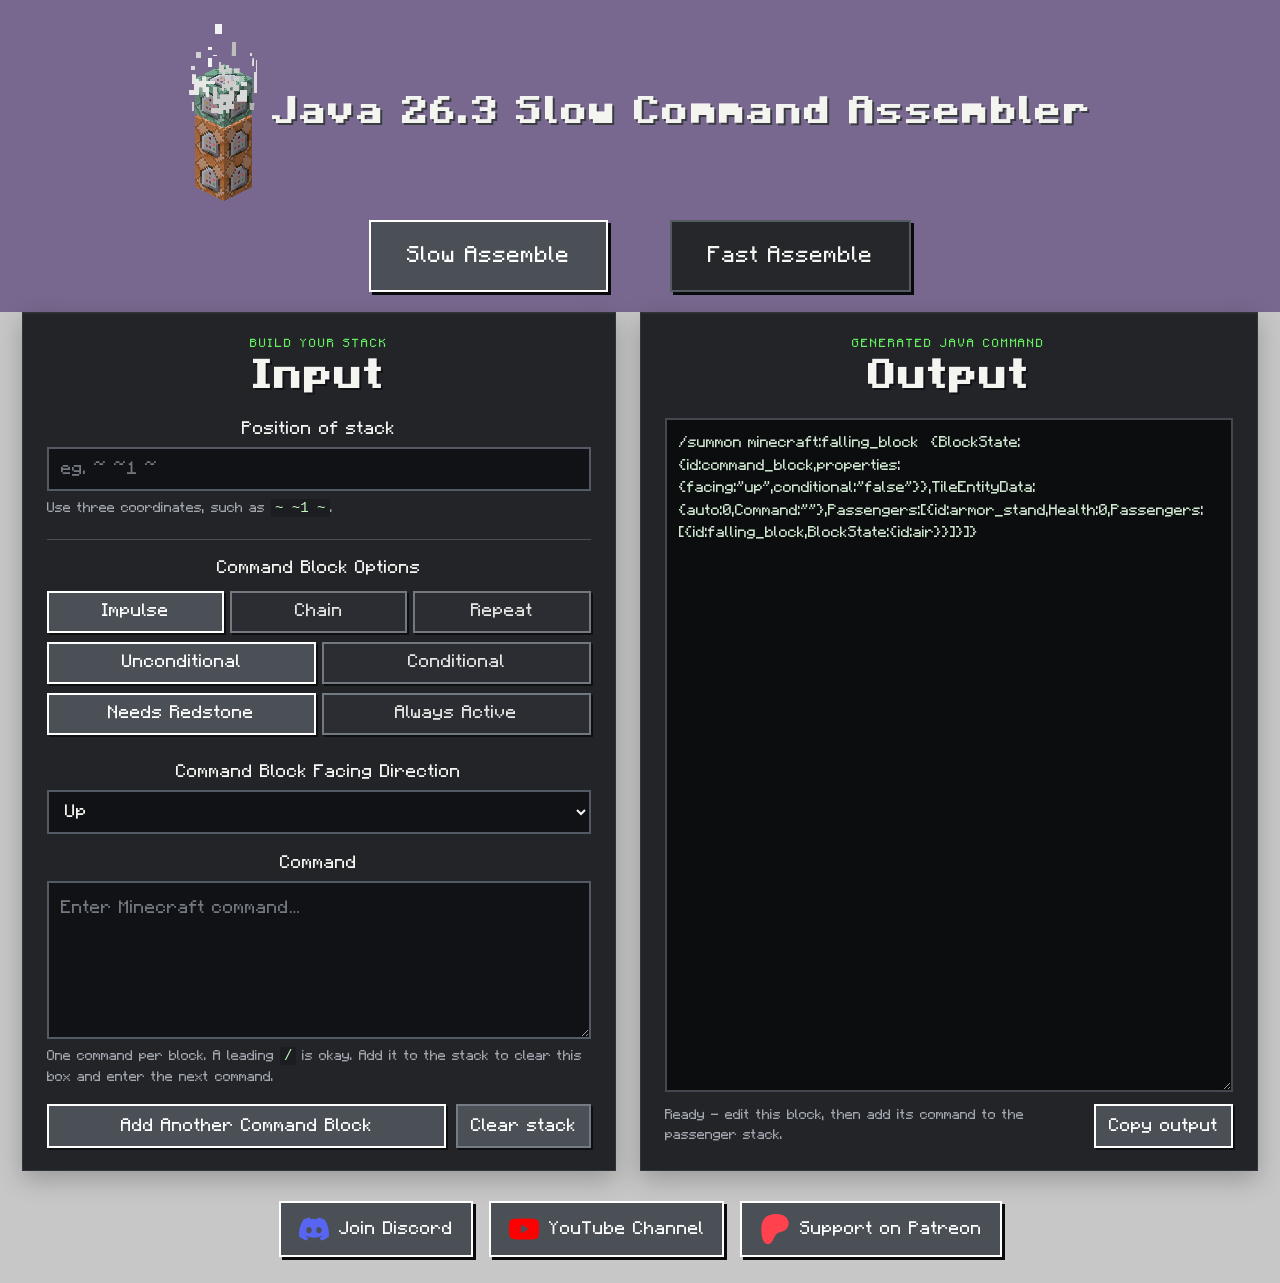
<file: index.html>
<!doctype html>
<html lang="en">
<head>
  <meta charset="utf-8">
  <meta name="viewport" content="width=device-width, initial-scale=1">
  <meta name="theme-color" content="#17191d">
  <meta name="description" content="Build Minecraft Java Edition command-block stacks and generate a passenger summon command.">
  <title>Java 26.3 Slow Command Assembler</title>
  <link rel="icon" href="./assets/favicon.png?v=20261027e" type="image/png" sizes="300x300">
  <link rel="stylesheet" href="./styles.css?v=20261027k">
  <script src="./app.js?v=20261025f" defer></script>
</head>
<body data-mode="slow">
  <header class="site-header">
    <div class="brand-line">
      <img class="brand-mark" src="./assets/commandsss.png" alt="" aria-hidden="true">
      <h1>Java 26.3 Slow Command Assembler</h1>
    </div>
    <nav class="mode-nav" aria-label="Assembler mode">
      <a class="mode-link is-active" href="./index.html?v=20261027k" aria-current="page">Slow Assemble</a>
      <a class="mode-link" href="./instant.html?v=20261027k">Fast Assemble</a>
    </nav>
  </header>

  <main class="workbench">
    <section class="panel input-panel" aria-labelledby="input-title">
      <div class="panel-heading">
        <span class="eyebrow">BUILD YOUR STACK</span>
        <h2 id="input-title">Input</h2>
      </div>

      <div class="position-field">
        <label for="position">Position of stack</label>
        <input id="position" name="position" type="text" autocomplete="off" spellcheck="false" placeholder="eg. ~ ~1 ~" aria-describedby="position-help">
        <small id="position-help" class="field-help">Use three coordinates, such as <code>~ ~1 ~</code>.</small>
      </div>

      <hr class="rule">

      <form id="command-form" autocomplete="off">
        <fieldset class="choice-group">
          <legend>Command Block Options</legend>

          <div class="segmented-row" role="group" aria-label="Command block type">
            <input type="radio" id="type-impulse" name="command_type" value="impulse" checked>
            <label for="type-impulse">Impulse</label>
            <input type="radio" id="type-chain" name="command_type" value="chain">
            <label for="type-chain">Chain</label>
            <input type="radio" id="type-repeating" name="command_type" value="repeating">
            <label for="type-repeating">Repeat</label>
          </div>

          <div class="segmented-row two-up" role="group" aria-label="Conditional mode">
            <input type="radio" id="unconditional" name="conditional" value="false" checked>
            <label for="unconditional">Unconditional</label>
            <input type="radio" id="conditional" name="conditional" value="true">
            <label for="conditional">Conditional</label>
          </div>

          <div class="segmented-row two-up" role="group" aria-label="Activation mode">
            <input type="radio" id="needs-redstone" name="always_active" value="false" checked>
            <label for="needs-redstone">Needs Redstone</label>
            <input type="radio" id="always-active" name="always_active" value="true">
            <label for="always-active">Always Active</label>
          </div>
        </fieldset>

        <div class="select-field">
          <label for="direction">Command Block Facing Direction</label>
          <select id="direction" name="direction">
            <option value="north">North</option>
            <option value="east">East</option>
            <option value="south">South</option>
            <option value="west">West</option>
            <option value="up" selected>Up</option>
            <option value="down">Down</option>
          </select>
        </div>

        <div class="command-field">
          <label for="command">Command</label>
          <textarea id="command" name="command" rows="5" spellcheck="false" placeholder="Enter Minecraft command…" aria-describedby="command-help"></textarea>
          <small id="command-help" class="field-help">One command per block. A leading <code>/</code> is okay. Add it to the stack to clear this box and enter the next command.</small>
        </div>

        <div class="form-actions">
          <button class="button button-primary" id="add-block" type="button">Add Another Command Block</button>
          <button class="button button-quiet" id="clear-stack" type="button">Clear stack</button>
        </div>
      </form>

      <div class="stack-list-wrap" id="stack-list-wrap" hidden>
        <div class="stack-list-heading"><span>STACK ORDER</span><span id="stack-count">0 BLOCKS</span></div>
        <ol id="stack-list" class="stack-list" aria-label="Added command blocks"></ol>
      </div>
    </section>

    <section class="panel output-panel" aria-labelledby="output-title">
      <div class="panel-heading output-heading">
        <div>
          <span class="eyebrow">GENERATED JAVA COMMAND</span>
          <h2 id="output-title">Output</h2>
        </div>
      </div>
      <textarea id="output_text" class="output-code" rows="20" readonly spellcheck="false" aria-label="Generated summon command" placeholder="Output generates here…"></textarea>
      <div class="output-footer">
        <p id="output-status" class="output-status" aria-live="polite">Add a command to preview your stack.</p>
        <button class="button button-copy" id="copy-output" type="button" disabled>Copy output</button>
      </div>
    </section>
  </main>

  <footer class="social-footer" aria-label="Community links">
    <a class="social-link" href="https://discord.gg/x5nktvPPAh" target="_blank" rel="noopener noreferrer">
      <img src="./assets/discord.svg" alt="" aria-hidden="true">
      <span>Join Discord</span>
    </a>
    <a class="social-link" href="https://youtube.com/@mekocqc?si=2ca605-yRXysZ8d2" target="_blank" rel="noopener noreferrer">
      <img src="./assets/youtube.svg" alt="" aria-hidden="true">
      <span>YouTube Channel</span>
    </a>
    <a class="social-link" href="https://www.patreon.com/16683975/join" target="_blank" rel="noopener noreferrer">
      <img src="./assets/patreon.svg" alt="" aria-hidden="true">
      <span>Support on Patreon</span>
    </a>
  </footer>
</body>
</html>
</file>
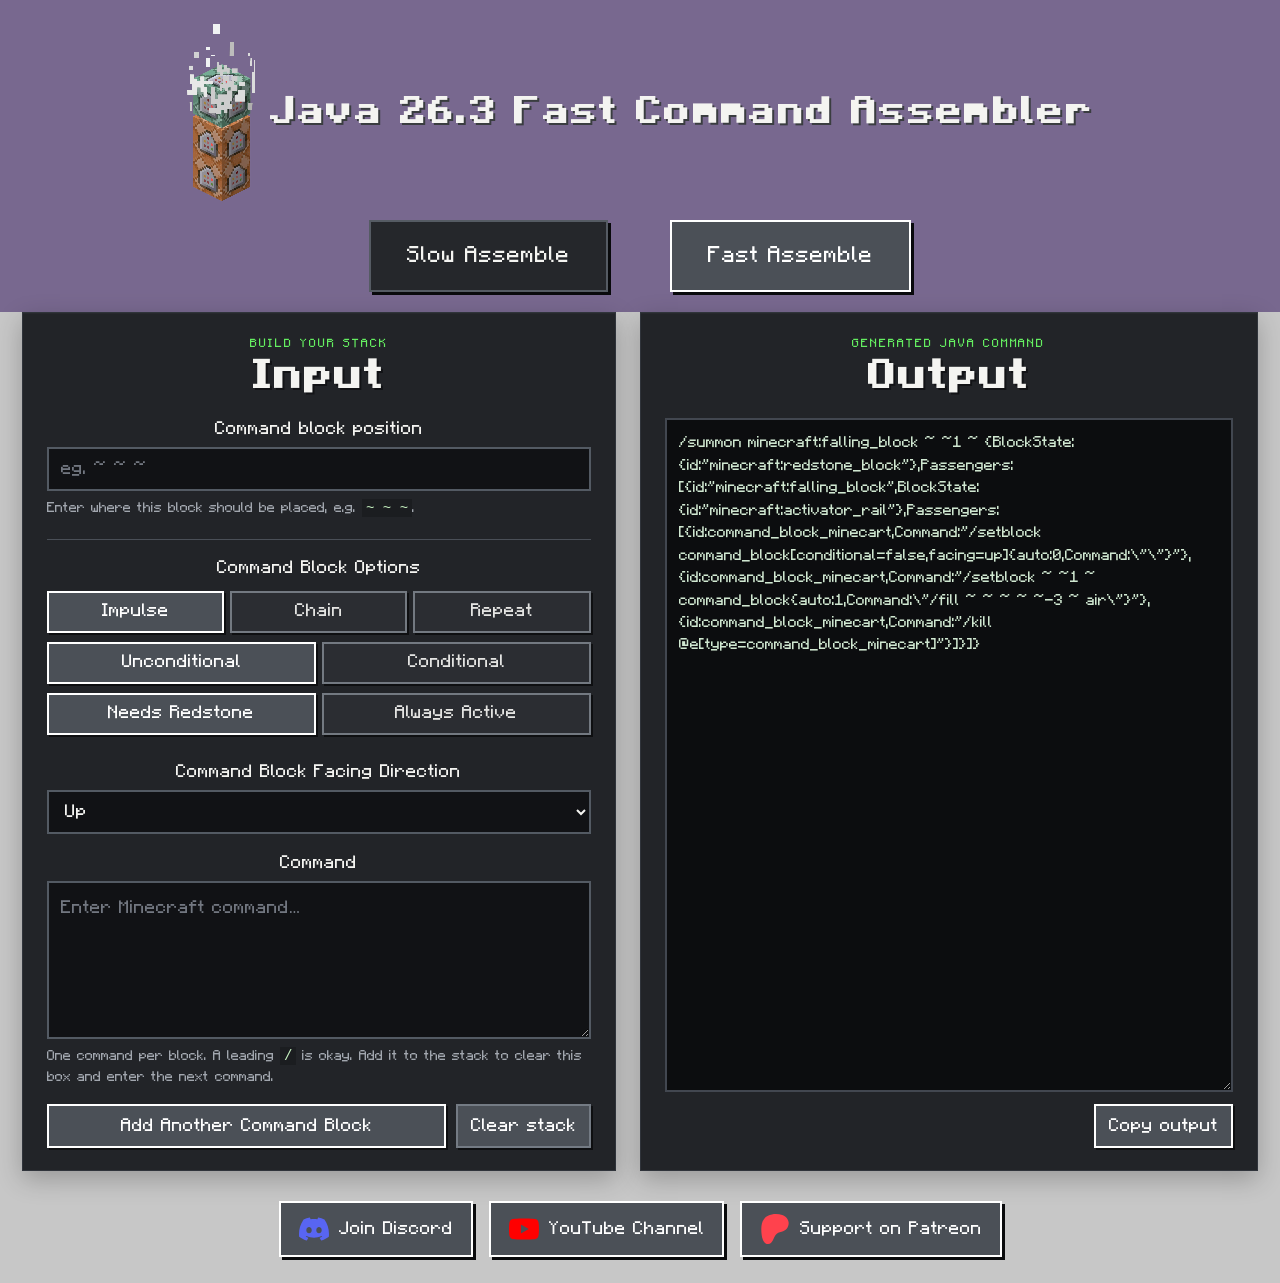
<file: instant.html>
<!doctype html>
<html lang="en">
<head>
  <meta charset="utf-8">
  <meta name="viewport" content="width=device-width, initial-scale=1">
  <meta name="theme-color" content="#17191d">
  <meta name="description" content="Build Minecraft Java Edition command-block stacks with command-block minecart placement commands.">
  <title>Java 26.3 Fast Command Assembler</title>
  <link rel="icon" href="./assets/favicon.png?v=20261027e" type="image/png" sizes="300x300">
  <link rel="stylesheet" href="./styles.css?v=20261027k">
  <script src="./app.js?v=20261025f" defer></script>
</head>
<body data-mode="fast">
  <header class="site-header">
    <div class="brand-line">
      <img class="brand-mark" src="./assets/commandsss.png" alt="" aria-hidden="true">
      <h1>Java 26.3 Fast Command Assembler</h1>
    </div>
    <nav class="mode-nav" aria-label="Assembler mode">
      <a class="mode-link" href="./index.html?v=20261027k">Slow Assemble</a>
      <a class="mode-link is-active" href="./instant.html?v=20261027k" aria-current="page">Fast Assemble</a>
    </nav>
  </header>

  <main class="workbench">
    <section class="panel input-panel" aria-labelledby="input-title">
      <div class="panel-heading">
        <span class="eyebrow">BUILD YOUR STACK</span>
        <h2 id="input-title">Input</h2>
      </div>

      <div class="position-field">
        <label for="position">Command block position</label>
        <input id="position" name="position" type="text" autocomplete="off" spellcheck="false" placeholder="eg. ~ ~ ~" aria-describedby="position-help">
        <small id="position-help" class="field-help">Enter where this block should be placed, e.g. <code>~ ~ ~</code>.</small>
      </div>

      <hr class="rule">

      <form id="command-form" autocomplete="off">
        <fieldset class="choice-group">
          <legend>Command Block Options</legend>

          <div class="segmented-row" role="group" aria-label="Command block type">
            <input type="radio" id="type-impulse" name="command_type" value="impulse" checked>
            <label for="type-impulse">Impulse</label>
            <input type="radio" id="type-chain" name="command_type" value="chain">
            <label for="type-chain">Chain</label>
            <input type="radio" id="type-repeating" name="command_type" value="repeating">
            <label for="type-repeating">Repeat</label>
          </div>

          <div class="segmented-row two-up" role="group" aria-label="Conditional mode">
            <input type="radio" id="unconditional" name="conditional" value="false" checked>
            <label for="unconditional">Unconditional</label>
            <input type="radio" id="conditional" name="conditional" value="true">
            <label for="conditional">Conditional</label>
          </div>

          <div class="segmented-row two-up" role="group" aria-label="Activation mode">
            <input type="radio" id="needs-redstone" name="always_active" value="false" checked>
            <label for="needs-redstone">Needs Redstone</label>
            <input type="radio" id="always-active" name="always_active" value="true">
            <label for="always-active">Always Active</label>
          </div>
        </fieldset>

        <div class="select-field">
          <label for="direction">Command Block Facing Direction</label>
          <select id="direction" name="direction">
            <option value="north">North</option>
            <option value="east">East</option>
            <option value="south">South</option>
            <option value="west">West</option>
            <option value="up" selected>Up</option>
            <option value="down">Down</option>
          </select>
        </div>

        <div class="command-field">
          <label for="command">Command</label>
          <textarea id="command" name="command" rows="5" spellcheck="false" placeholder="Enter Minecraft command…" aria-describedby="command-help"></textarea>
          <small id="command-help" class="field-help">One command per block. A leading <code>/</code> is okay. Add it to the stack to clear this box and enter the next command.</small>
        </div>

        <div class="form-actions">
          <button class="button button-primary" id="add-block" type="button">Add Another Command Block</button>
          <button class="button button-quiet" id="clear-stack" type="button">Clear stack</button>
        </div>
      </form>

      <div class="stack-list-wrap" id="stack-list-wrap" hidden>
        <div class="stack-list-heading"><span>STACK ORDER</span><span id="stack-count">0 BLOCKS</span></div>
        <ol id="stack-list" class="stack-list" aria-label="Added command blocks"></ol>
      </div>
    </section>

    <section class="panel output-panel" aria-labelledby="output-title">
      <div class="panel-heading output-heading">
        <div>
          <span class="eyebrow">GENERATED JAVA COMMAND</span>
          <h2 id="output-title">Output</h2>
        </div>
      </div>
      <textarea id="output_text" class="output-code" rows="20" readonly spellcheck="false" aria-label="Generated summon command" placeholder="Output generates here…"></textarea>
      <div class="output-footer">
        <p id="output-status" class="output-status" aria-live="polite">Add a command to preview your stack.</p>
        <button class="button button-copy" id="copy-output" type="button" disabled>Copy output</button>
      </div>
    </section>
  </main>

  <footer class="social-footer" aria-label="Community links">
    <a class="social-link" href="https://discord.gg/x5nktvPPAh" target="_blank" rel="noopener noreferrer">
      <img src="./assets/discord.svg" alt="" aria-hidden="true">
      <span>Join Discord</span>
    </a>
    <a class="social-link" href="https://youtube.com/@mekocqc?si=2ca605-yRXysZ8d2" target="_blank" rel="noopener noreferrer">
      <img src="./assets/youtube.svg" alt="" aria-hidden="true">
      <span>YouTube Channel</span>
    </a>
    <a class="social-link" href="https://www.patreon.com/16683975/join" target="_blank" rel="noopener noreferrer">
      <img src="./assets/patreon.svg" alt="" aria-hidden="true">
      <span>Support on Patreon</span>
    </a>
  </footer>
</body>
</html>
</file>
<file: styles.css>
@font-face {
  font-family: "Minecraft";
  src: url("[data-uri]") format("opentype");
  font-style: normal;
  font-weight: 400;
  font-display: swap;
}
@font-face {
  font-family: "Minecraft";
  src: url("[data-uri]") format("opentype");
  font-style: italic;
  font-weight: 400;
  font-display: swap;
}
@font-face {
  font-family: "Minecraft";
  src: url("[data-uri]") format("opentype");
  font-style: normal;
  font-weight: 700;
  font-display: swap;
}
@font-face {
  font-family: "Minecraft";
  src: url("[data-uri]") format("opentype");
  font-style: italic;
  font-weight: 700;
  font-display: swap;
}

:root {
  color-scheme: dark;
  --page: #c7c7c7;
  --header: #78688f;
  --panel: #222428;
  --field: #111215;
  --field-raised: #2b2d32;
  --line: #3c424b;
  --text: #f4f4f1;
  --muted: #a1a6ae;
  --accent: #65ef61;
  --accent-deep: #21c943;
  --warning: #ffcb66;
  --mono: 'Minecraft', 'SFMono-Regular', Consolas, 'Liberation Mono', monospace;
  font-size: 18px;
  font-family: var(--mono);
  font-synthesis: none;
  text-rendering: optimizeLegibility;
}

* { box-sizing: border-box; }

body {
  margin: 0;
  min-width: 320px;
  min-height: 100vh;
  color: var(--text);
  background: var(--page);
}

button, input, select, textarea { font: inherit; }
button, a, input, select, textarea { -webkit-tap-highlight-color: transparent; }

.site-header {
  padding: 22px 24px 20px;
  background: var(--header);
  text-align: center;
}

.brand-line {
  display: flex;
  align-items: center;
  justify-content: center;
  gap: 13px;
}

.brand-line h1 {
  margin: 0;
  font-size: clamp(1.15rem, 3.7vw, 2.15rem);
  line-height: 1.25;
  letter-spacing: .035em;
  font-weight: 700;
  text-shadow: 2px 2px 0 #3a3d40;
}

.brand-mark {
  display: block;
  width: auto;
  height: 180px;
  flex: 0 0 auto;
  object-fit: contain;
  image-rendering: pixelated;
}

.mode-nav {
  display: flex;
  justify-content: center;
  gap: clamp(16px, 5vw, 62px);
  margin: 18px auto 0;
}

.mode-link {
  position: relative;
  display: inline-flex;
  min-height: 72px;
  align-items: center;
  padding: 16px 36px;
  border: 2px solid #555b63;
  background: #25272b;
  color: var(--text);
  text-decoration: none;
  font-size: 1.25rem;
  box-shadow: 3px 3px 0 #090a0c;
  transition: border-color .15s ease, color .15s ease, transform .15s ease;
}

.mode-link:hover {
  color: #fff;
  border-color: #fff;
}

.mode-link:focus-visible {
  color: #fff;
  border-color: #fff;
  outline: 2px solid #fff;
  outline-offset: 2px;
}

.mode-link:active { transform: translate(2px, 2px); box-shadow: 1px 1px 0 #090a0c; }
.mode-link.is-active { border-color: #fff; color: #fff; background: #4b5057; }
.mode-link.is-active:hover { border-color: #fff; }
.workbench {
  width: min(1360px, 100%);
  margin: 0 auto;
  padding: 0 22px 30px;
  display: grid;
  grid-template-columns: minmax(360px, .96fr) minmax(360px, 1fr);
  gap: 24px;
  align-items: stretch;
}

.panel {
  min-width: 0;
  padding: 23px 24px 22px;
  background: var(--panel);
  border: 1px solid #30343b;
  box-shadow: 0 8px 24px rgba(0,0,0,.24), inset 0 1px rgba(255,255,255,.025);
}

.panel-heading {
  margin: 0 0 20px;
  text-align: center;
}

.panel-heading h2 {
  margin: 2px 0 0;
  font-size: clamp(1.8rem, 3.3vw, 2.4rem);
  line-height: 1.1;
  text-shadow: 2px 2px 0 #121316;
}

.eyebrow {
  display: block;
  color: var(--accent);
  font-size: .68rem;
  letter-spacing: .16em;
}

.position-field, .select-field, .command-field { display: flex; flex-direction: column; gap: 7px; }
.position-field label, .select-field label, .command-field label, .choice-group legend {
  color: var(--text);
  font-size: 1rem;
  text-align: center;
}

input[type="text"], select, textarea {
  width: 100%;
  border: 2px solid #535a63;
  border-radius: 0;
  outline: none;
  background: var(--field);
  color: var(--text);
  transition: border-color .14s ease, box-shadow .14s ease;
}

input[type="text"], select { min-height: 44px; padding: 9px 12px; }
textarea { resize: vertical; padding: 12px; line-height: 1.45; }
input::placeholder, textarea::placeholder { color: #727780; }
input:focus, select:focus, textarea:focus { border-color: var(--accent); box-shadow: 0 0 0 2px rgba(101,239,97,.13); }

.field-help { color: var(--muted); font-size: .78rem; line-height: 1.45; }
.field-help code { color: #c8f5c2; background: rgba(0,0,0,.2); padding: 1px 4px; }
.rule { border: 0; border-top: 1px solid #4a4f57; margin: 20px 0 17px; }

.choice-group { min-width: 0; margin: 0; padding: 0; border: 0; }
.choice-group legend { width: 100%; margin: 0 0 12px; }
.segmented-row {
  display: grid;
  grid-template-columns: repeat(3, minmax(0, 1fr));
  gap: 6px;
  margin: 0 0 9px;
}
.segmented-row.two-up { grid-template-columns: repeat(2, minmax(0, 1fr)); }
.segmented-row input { position: absolute; opacity: 0; pointer-events: none; }
.segmented-row label {
  display: flex;
  min-height: 42px;
  align-items: center;
  justify-content: center;
  padding: 8px 6px;
  border: 2px solid #737981;
  background: var(--field-raised);
  color: #e4e4e2;
  text-align: center;
  line-height: 1.15;
  cursor: pointer;
  box-shadow: 2px 2px 0 #0e0f11;
  transition: background .14s ease, border-color .14s ease, color .14s ease, transform .14s ease;
}
.segmented-row label:hover { border-color: #a3adb0; }
.segmented-row input:checked + label { border-color: #fff; color: #fff; background: #4b5057; }
.segmented-row input:focus-visible + label { outline: 2px solid #fff; outline-offset: 2px; }

.select-field { margin-top: 17px; }
.command-field { margin-top: 18px; }
.command-field textarea { min-height: 142px; }

.form-actions { display: flex; flex-wrap: wrap; gap: 10px; margin-top: 17px; }
.button {
  display: inline-flex;
  min-height: 41px;
  align-items: center;
  justify-content: center;
  padding: 9px 13px;
  border: 2px solid #747b84;
  border-radius: 0;
  background: #4b5057;
  color: #fff;
  cursor: pointer;
  box-shadow: 2px 2px 0 #0e0f11;
  transition: transform .13s ease, border-color .13s ease, background .13s ease, color .13s ease;
}
.button:hover:not(:disabled) { border-color: #fff; background: #5b6068; }
.button:focus-visible:not(:disabled) { border-color: #fff; outline: 2px solid #fff; outline-offset: 2px; }
.button:active:not(:disabled) { transform: translate(2px, 2px); box-shadow: none; }
.button:disabled { opacity: .48; cursor: not-allowed; box-shadow: none; }
.button-primary { flex: 1 1 220px; border-color: #fff; background: #4b5057; color: #fff; }
.button-primary:hover:not(:disabled) { background: #5b6068; }
.button-quiet { flex: 0 0 auto; color: #fff; background: #4b5057; }
.button-copy { border-color: #fff; color: #fff; background: #4b5057; white-space: nowrap; }
.button-copy:hover:not(:disabled),
.button-copy:focus:not(:disabled),
.button-copy:active:not(:disabled) { background: #4b5057; color: #fff; }

.stack-list-wrap { margin-top: 21px; border-top: 1px solid var(--line); padding-top: 13px; }
.stack-list-heading { display: flex; justify-content: space-between; color: var(--muted); font-size: .72rem; letter-spacing: .12em; }
.stack-list { display: grid; gap: 6px; margin: 9px 0 0; padding: 0; list-style: none; }
.stack-item { display: flex; min-width: 0; align-items: center; gap: 9px; padding: 8px 9px; border: 1px solid #454a50; background: #191a1e; }
.stack-item-number { display: grid; width: 24px; height: 24px; flex: 0 0 24px; place-items: center; border: 1px solid var(--accent); color: var(--accent); font-size: .78rem; }
.stack-item-copy { min-width: 0; flex: 1; }
.stack-item-title { display: block; color: var(--text); }
.stack-item-command { display: block; overflow: hidden; color: var(--muted); font-size: .76rem; text-overflow: ellipsis; white-space: nowrap; }
.remove-block { border: 1px solid #747b84; padding: 5px 7px; background: #4b5057; color: #fff; cursor: pointer; }
.remove-block:hover, .remove-block:focus-visible { color: #ff8383; outline: 1px solid currentColor; }

.output-panel { display: flex; flex-direction: column; }
.output-heading { display: flex; align-items: center; justify-content: center; position: relative; }
.output-badge { position: absolute; right: 0; top: 8px; display: inline-flex; align-items: center; gap: 6px; color: #b4bab5; font-size: .7rem; letter-spacing: .1em; }
.status-dot { width: 7px; height: 7px; border-radius: 50%; background: var(--accent); box-shadow: 0 0 8px rgba(101,239,97,.55); }
.output-code {
  flex: 1;
  min-height: 430px;
  border-color: #424750;
  background: #0c0d0f;
  color: #d0e8d1;
  font-family: var(--mono);
  font-size: .86rem;
  overflow-wrap: anywhere;
  word-break: break-word;
}
.output-footer { display: flex; align-items: center; justify-content: space-between; gap: 12px; padding-top: 12px; }
.output-status { margin: 0; min-height: 1.25em; color: var(--muted); font-size: .78rem; line-height: 1.4; }
.output-status.is-error { color: var(--warning); }
.compat-note { margin: 14px 0 0; color: #858a91; font-size: .74rem; text-align: center; }

.site-footer { display: flex; justify-content: space-between; gap: 16px; width: min(1360px, 100%); margin: 0 auto; padding: 0 22px 22px; color: #8d9298; font-size: .72rem; letter-spacing: .07em; }

.social-footer {
  display: flex;
  justify-content: center;
  flex-wrap: wrap;
  gap: 16px;
  width: min(1360px, 100%);
  margin: 0 auto;
  padding: 0 22px 24px;
}
.social-link {
  display: inline-flex;
  align-items: center;
  gap: 10px;
  min-height: 56px;
  padding: 10px 18px;
  border: 2px solid #fff;
  background: #4b5057;
  color: #fff;
  text-decoration: none;
  font-size: 1rem;
  box-shadow: 3px 3px 0 #090a0c;
  transition: background-color .15s ease, transform .15s ease;
}
.social-link img { display: block; width: 30px; height: 30px; }
.social-link:hover { background: #3e434a; }
.social-link:focus-visible { outline: 2px solid #fff; outline-offset: 3px; }
.social-link:active { transform: translate(2px, 2px); box-shadow: 1px 1px 0 #090a0c; }

@media (max-width: 850px) {
  .workbench { grid-template-columns: 1fr; max-width: 720px; gap: 17px; padding: 0 16px 24px; }
  .output-code { min-height: 350px; }
  .site-footer { max-width: 720px; padding: 0 16px 18px; }
}

@media (max-width: 520px) {
  .site-header { padding: 17px 13px 15px; }
  .brand-line { gap: 9px; }
  .brand-mark { height: 144px; }
  .brand-line h1 { font-size: 1.05rem; }
  .mode-nav { gap: 13px; margin-top: 15px; }
  .mode-link { min-height: 57px; padding: 13px 10px; font-size: .98rem; }
  .workbench { padding: 0 10px 19px; }
  .panel { padding: 17px 14px; }
  .panel-heading { margin-bottom: 17px; }
  .segmented-row { gap: 5px; }
  .segmented-row label { min-height: 40px; padding: 7px 4px; font-size: .88rem; }
  .form-actions { gap: 8px; }
  .button { min-height: 39px; padding: 8px 10px; font-size: .88rem; }
  .button-primary { flex-basis: 190px; }
  .output-heading { padding-right: 44px; }
  .output-badge { right: -1px; }
  .output-code { min-height: 300px; font-size: .77rem; }
  .output-footer { align-items: flex-start; }
  .site-footer { flex-direction: column; gap: 5px; padding: 0 10px 15px; font-size: .66rem; }
  .social-footer { gap: 10px; padding: 0 10px 19px; }
  .social-link { min-height: 52px; gap: 8px; padding: 8px 11px; font-size: .9rem; }
  .social-link img { width: 27px; height: 27px; }
}

@media (prefers-reduced-motion: reduce) {
  *, *::before, *::after { scroll-behavior: auto !important; transition-duration: .01ms !important; }
}
</file>
